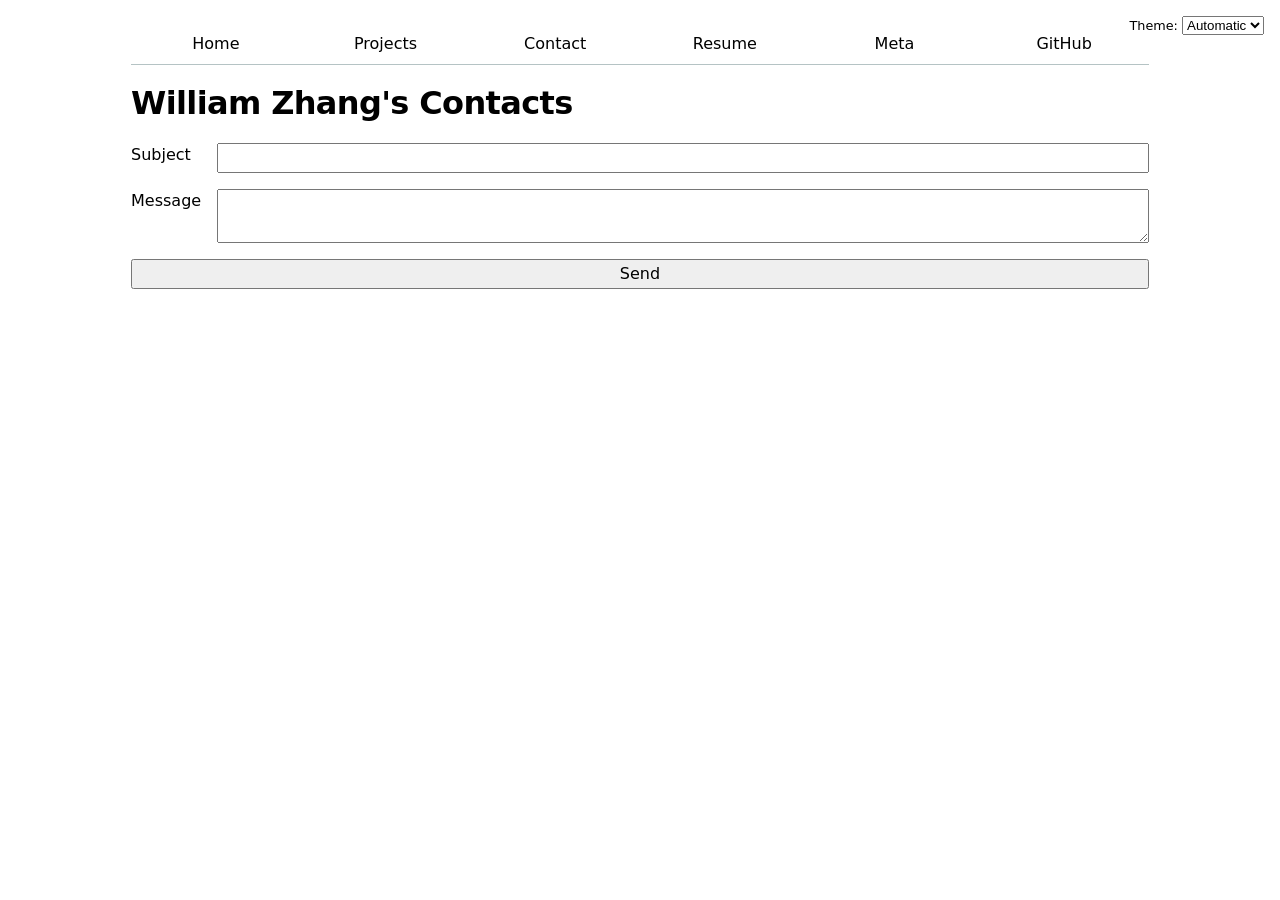
<file: contacts/index.html>
<!DOCTYPE html>
<html lang="en">
<head>
    <meta charset="UTF-8">
    <meta name="viewport" content="width=device-width, initial-scale=1.0">
    <title>Contact</title>
    <link rel="stylesheet" href="../style.css">
    <script type="module" src="../global.js"></script>
</head>
<body>

    <h1>William Zhang's Contacts</h1>

    <form action="mailto:wiz006@ucsd.edu">
        <label>Subject <input name="subject"></label>
        <label>Message <textarea name="body"></textarea></label>
        <button>Send</button>
    </form>
</body>
</html>
</file>
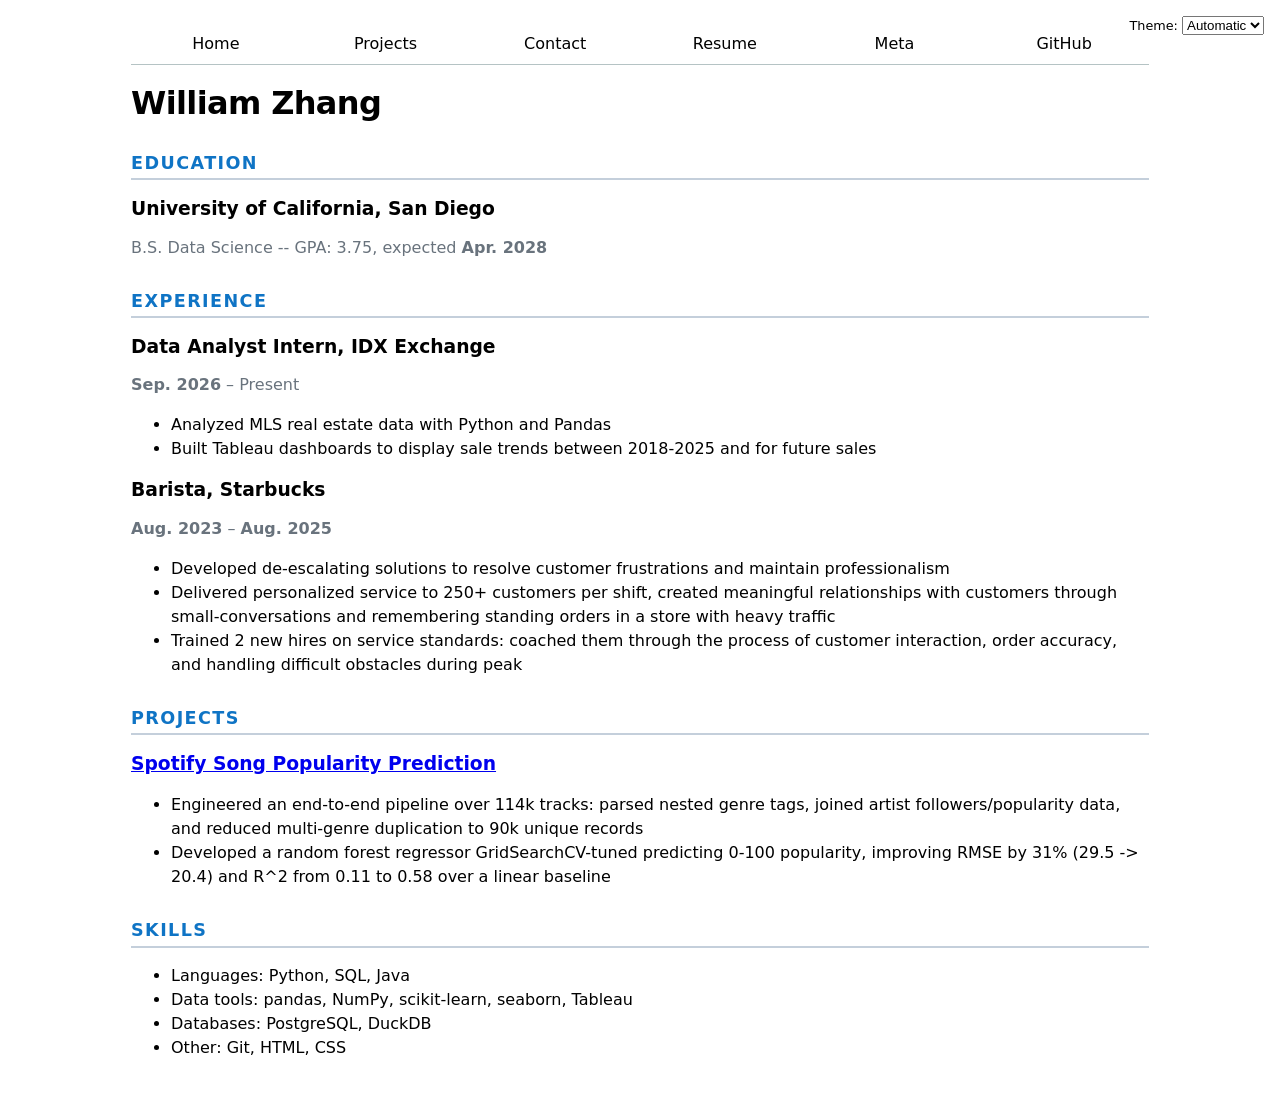
<file: resume/index.html>
<!DOCTYPE html>
<html lang="en">
<head>
    <meta charset="UTF-8">
    <meta name="viewport" content="width=device-width, initial-scale=1.0">
    <title>Resume</title>
    <link rel="stylesheet" href="../style.css">
    <script type="module" src="../global.js"></script>
</head>
<body>
    <!--
    <nav>
        <a href="../">Home</a>
        <a href="../projects/">Projects</a>
        <a href="../contacts/">Contact</a>
        <a href="../resume/">Resume</a>
        <a href="https://github.com/wyllz" target="_blank">GitHub</a>
    </nav>
    -->
    <h1>William Zhang</h1>

    <section>
        <h2>Education</h2>
        <article>
            <header>
                <h3>University of California, San Diego</h3>
                <p>B.S. Data Science -- GPA: 3.75, expected <time datetime="[2028-04]">Apr. 2028</time></p>
            </header>
        </article>
    </section>

    <section>
        <h2>Experience</h2>
        <article>
            <header>
                <h3>Data Analyst Intern, IDX Exchange</h3>
                <p><time datetime="[2026-09]">Sep. 2026</time> – Present</p>
            </header>
            <ul>
                <li>Analyzed MLS real estate data with Python and Pandas</li>
                <li>Built Tableau dashboards to display sale trends between 2018-2025 and for future sales</li>
            </ul>
        </article>
        <article>
            <header>
                <h3>Barista, Starbucks</h3>
                <p><time datetime="[2023-01]">Aug. 2023</time> – <time datetime="[2025-01]">Aug. 2025</time></p>
            </header>
            <ul>
                <li>Developed de-escalating solutions to resolve customer frustrations and maintain professionalism</li>
                <li>Delivered personalized service to 250+ customers per shift, created meaningful relationships with customers through small-conversations and remembering standing orders in a store with heavy traffic</li>
                <li>Trained 2 new hires on service standards: coached them through the process of customer interaction, order accuracy, and handling difficult obstacles during peak</li>
            </ul>
        </article>
    </section>

    <section>
        <h2>Projects</h2>
        <article>
            <h3><a href="https://github.com/wyllz/spotify-analysis" target="_blank">Spotify Song Popularity Prediction</a></h3>
            <ul>
                <li>Engineered an end-to-end pipeline over 114k tracks: parsed nested genre tags, joined artist followers/popularity data, and reduced multi-genre duplication to 90k unique records</li>
                <li>Developed a random forest regressor GridSearchCV-tuned predicting 0-100 popularity, improving RMSE by 31% (29.5 -> 20.4) and R^2 from 0.11 to 0.58 over a linear baseline</li>
            </ul>
        </article>
    </section>

    <section>
        <h2>Skills</h2>
        <ul>
            <li>Languages: Python, SQL, Java</li>
            <li>Data tools: pandas, NumPy, scikit-learn, seaborn, Tableau</li>
            <li>Databases: PostgreSQL, DuckDB</li>
            <li>Other: Git, HTML, CSS</li>
        </ul>
    </section>
</body>
</html>
</file>
<file: style.css>
body {
    /* Set line height to 1.5 times the font size
         and use the OS’s UI font as the website font
       */
    font: 100%/1.5 system-ui;
    max-width: 100ch;
    margin-inline: auto;
    padding: 1em;
  
  }
img {
    max-width: 100%;
    max-height: 505px;
    width: auto;
    height: auto;
}

html {
  --color-accent: oklch(55% 0.15 250);   
  --color-muted: oklch(55% 0.02 250);
  --color-border: oklch(85% 0.02 250);
  color-scheme: light dark;
}

nav {
  --border-color: oklch(50% 10% 200 / 40%);
  display: flex;
  margin-bottom: 1em;
  border-bottom: 1px solid var(--border-color);
}

nav a {
  flex: 1;
  text-decoration: none;
  color: inherit;
  text-align: center;
  padding: 0.5em;
}

nav a.current {
  border-bottom: 0.4em solid oklch(80% 3% 200);
  padding-bottom: 0.1em; /* 0.5em padding minus the 0.4em border */
}

nav a:hover {
  border-bottom: 0.4em solid var(--color-accent);
  padding-bottom: 0.1em;
  background-color: color-mix(in oklch, var(--color-accent), canvas 85%);
}

input, textarea, button {
  font: inherit;
}

form {
  display: grid;
  grid-template-columns: auto 1fr;
  gap: 1em;
}

form label {
  display: grid;
  grid-template-columns: subgrid;
  grid-column: 1 / -1;
}

form button {
  grid-column: 1 / -1;
}

.headshot {
  width: 12em;
  aspect-ratio: 1;
  object-fit: cover;   
  border-radius: 50%;
  border: 4px solid var(--color-accent);
}

.projects {
  display: grid;
  grid-template-columns: repeat(auto-fill, minmax(15em, 1fr));
  gap: 1em;
}

.projects article {
  display: grid;
  grid-template-rows: subgrid;
  grid-row: span 3;
}

.projects h2 {
  margin: 0;
}

/* 4.4*/
h1, h2, h3, h4, h5, h6 {
  line-height: 1.1;
  text-wrap: balance;
}

h1 {
  font-weight: 800;
  letter-spacing: -0.02em;
}

/* 5 */
section {
  margin-block: 2em;
}
section h2 {
  color: var(--color-accent);
  text-transform: uppercase;
  letter-spacing: 0.08em;
  font-size: 1.1em;
  border-bottom: 2px solid var(--color-border);
  padding-bottom: 0.3em;
}

article header h3 {
  margin-bottom: 0.2em;
}

article header p {
  color: var(--color-muted);
}

time {
  font-weight: 600;
}

.headshot {
  width: 12em;
  aspect-ratio: 1;
  object-fit: cover;
  object-position: 50% 25%;  /* horizontal, vertical */
  border-radius: 50%;
  border: 4px solid var(--color-accent);
}

.color-scheme {
  position: absolute;
  top: 1rem;
  right: 1rem;
  font-size: 80%;
}

#profile-stats dl {
  display: grid;
  grid-template-columns: repeat(4, 1fr);
  text-align: center;
}
#profile-stats dt {
  grid-row: 1;
  color: var(--color-muted);
  font-size: 0.8em;
  text-transform: uppercase;
}
#profile-stats dd {
  grid-row: 2;
  margin: 0;
  font-size: 2em;
  font-weight: 700;
}

.project-year {
  color: gray;
  font-family: Baskerville, serif;
  font-variant-numeric: oldstyle-nums;
  margin-top: 0.25em;
}

#projects-pie-plot {
  max-width: 20em;
  margin-block: 2em;
  overflow: visible;
}

.legend {
  display: grid;
  grid-template-columns: repeat(auto-fill, minmax(9em, 1fr));
  gap: 1em;
  list-style: none;
  padding: 1em;
  margin: 1em 0;
  border: 1px solid var(--border-color, gray);
  border-radius: 0.5em;
}

.legend-item {
  display: flex;
  align-items: center;
  gap: 0.4em;   /* smaller than the legend's 1em gap (proximity) */
}

.swatch {
  display: inline-block;
  width: 1em;
  aspect-ratio: 1 / 1;
  background-color: var(--color);
  border-radius: 50%;
}

.container {
  display: flex;
  align-items: center;
  gap: 2em;
}

.container .legend {
  flex: 1;
}

.searchBar {
  width: 100%;
  padding: 0.5em;
  margin-bottom: 1.5em;
  box-sizing: border-box;
}

#projects-pie-plot path {
  transition: 300ms;
  cursor: pointer;
}

#projects-pie-plot:has(path:hover) path:not(:hover) {
  opacity: 0.5;
}

.selected {
  --color: oklch(60% 45% 0) !important;
}

#projects-pie-plot path.selected {
  fill: var(--color);
}

dl.stats {
  display: grid;
  grid-auto-flow: column;
  grid-template-rows: auto auto;
  gap: 0.25em 1.5em;
}
dl.stats dt { grid-row: 1; font-size: 0.8em; text-transform: uppercase; color: var(--color-muted); }
dl.stats dd { grid-row: 2; margin: 0; font-size: 1.6em; }

.gridlines .tick line { stroke: var(--color-border); stroke-opacity: 0.5; }
.gridlines .domain { display: none; }

circle {
  transition: 200ms;
  transform-origin: center;
  transform-box: fill-box;
}
circle:hover { transform: scale(1.5); }
circle.selected { fill: #ff6b6b; }

dl.info {
  display: grid;
  grid-template-columns: auto 1fr;
  gap: 0.25em 1em;
  margin: 0;
  transition-duration: 500ms;
  transition-property: opacity, visibility;
}
dl.info dt { color: var(--color-muted); font-size: 0.85em; }
dl.info dd { margin: 0; }
dl.info[hidden]:not(:hover, :focus-within) { opacity: 0; visibility: hidden; }

.tooltip {
  position: fixed;
  top: 1em;
  left: 1em;
  background: color-mix(in oklch, canvas 85%, transparent);
  backdrop-filter: blur(6px);
  box-shadow: 0 4px 12px rgb(0 0 0 / 0.15);
  border-radius: 0.5em;
  padding: 0.75em 1em;
  pointer-events: none; /* optional: stops flicker when the tooltip sits under the cursor */
}

@keyframes marching-ants { to { stroke-dashoffset: -8; } }
.selection {
  fill-opacity: 0.1;
  stroke: black;
  stroke-opacity: 0.7;
  stroke-dasharray: 5 3;
  animation: marching-ants 2s linear infinite;
}
</file>
